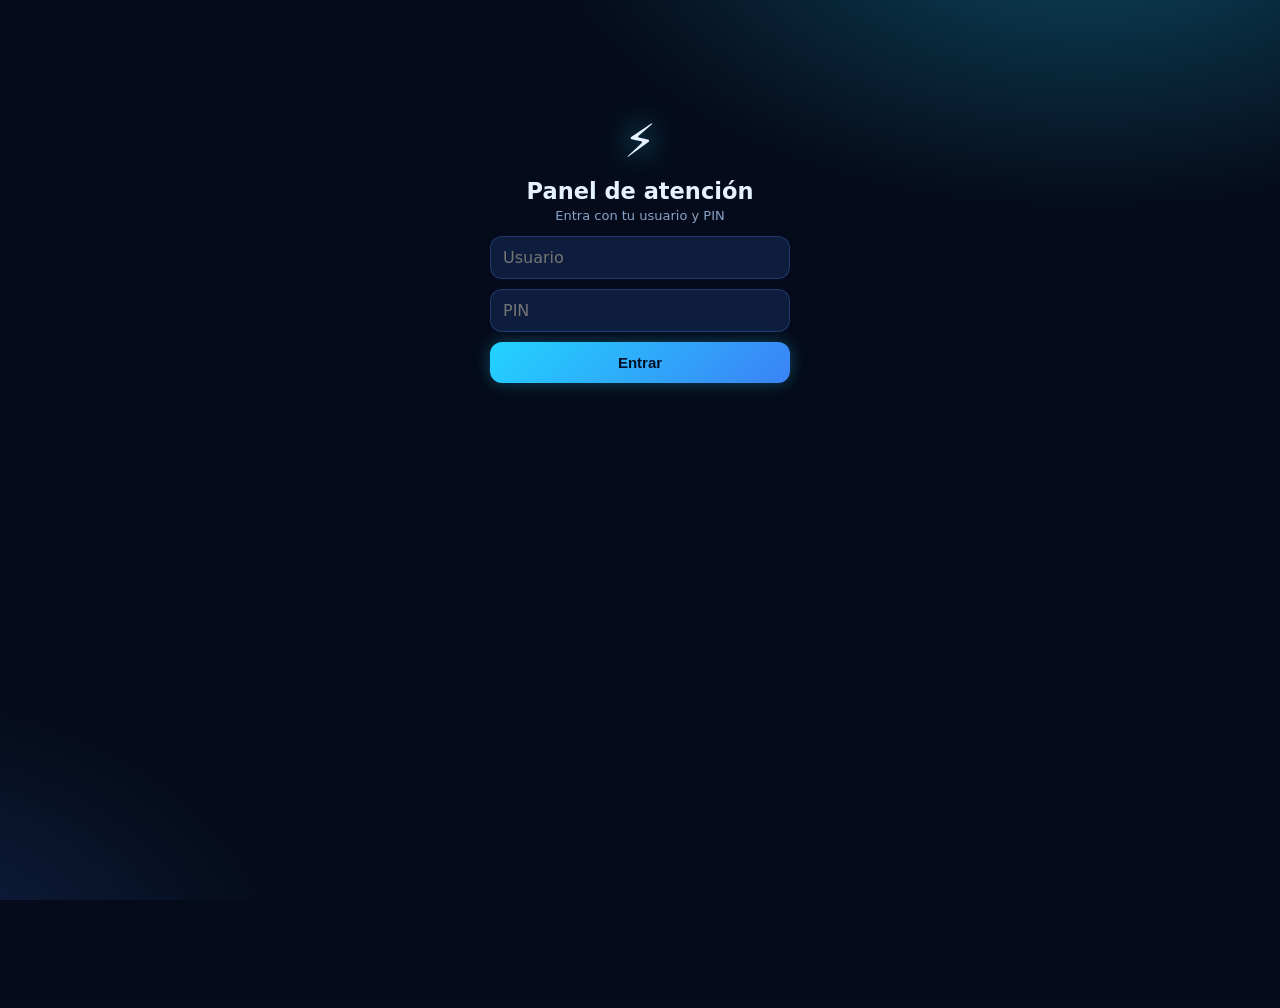
<file: backend_gs/PANEL.HTML>
<!DOCTYPE html>
<html lang="es">
<head>
<base target="_top">
<meta charset="utf-8">
<meta name="viewport" content="width=device-width, initial-scale=1">
<style>
  body[data-tema="azul"]{--bg:#050b1a;--bg2:#091531;--hdr:rgba(5,11,26,.82);--card:rgba(15,32,68,.58);--card2:#0e1d3d;--bd:rgba(90,150,255,.24);--tx:#e6f2ff;--mu:#8aa3c7;--pri:#22d3ff;--pri2:#3b82f6;--pri-tx:#021226;--glow:rgba(34,211,255,.30);--glow2:rgba(59,130,246,.22);--ok:#2ef2a5;--wa:#ffc247;--ba:#ff5c8a;--vio:#b9a2ff;--botbg:rgba(59,130,246,.20)}
  body[data-tema="violeta"]{--bg:#0a0620;--bg2:#140b38;--hdr:rgba(10,6,32,.82);--card:rgba(42,24,96,.58);--card2:#1a0f45;--bd:rgba(160,120,255,.26);--tx:#f1eeff;--mu:#a79ccf;--pri:#b79bff;--pri2:#7c3aed;--pri-tx:#14093a;--glow:rgba(167,139,250,.32);--glow2:rgba(236,72,153,.16);--ok:#34e8b0;--wa:#ffc247;--ba:#ff5c9a;--vio:#22d3ff;--botbg:rgba(124,58,237,.22)}
  body[data-tema="claro"]{--bg:#eef4ff;--bg2:#ffffff;--hdr:rgba(238,244,255,.88);--card:#ffffff;--card2:#f1f6ff;--bd:#cfdcf5;--tx:#0b1b3a;--mu:#5b6f93;--pri:#1976ff;--pri2:#00b8ff;--pri-tx:#ffffff;--glow:rgba(25,118,255,.20);--glow2:rgba(0,184,255,.14);--ok:#0b9d66;--wa:#b87500;--ba:#d6336c;--vio:#6d3fe0;--botbg:#e1ecff}
  *{box-sizing:border-box;-webkit-tap-highlight-color:transparent}
  body{margin:0;color:var(--tx);font:15px/1.45 system-ui,-apple-system,"Segoe UI",Roboto,sans-serif;background:var(--bg);background-image:radial-gradient(900px 500px at 85% -10%,var(--glow),transparent 60%),radial-gradient(700px 500px at -10% 110%,var(--glow2),transparent 60%);background-attachment:fixed;min-height:100vh;--navh:74px}
  h1,h2,h3,p{margin:0}
  header{position:sticky;top:0;z-index:5;background:var(--hdr);backdrop-filter:blur(14px);-webkit-backdrop-filter:blur(14px);padding:10px 16px;display:flex;align-items:center;gap:10px}
  header::after{content:"";position:absolute;left:0;right:0;bottom:0;height:1px;background:linear-gradient(90deg,transparent,var(--pri),transparent);opacity:.7}
  header h1{font-size:18px;font-weight:700}
  main{padding:14px 16px;max-width:1180px;margin:0 auto}
  #shell{padding-bottom:var(--navh)}
  #nav{position:fixed;bottom:0;left:0;right:0;z-index:6;display:flex;background:var(--hdr);backdrop-filter:blur(14px);-webkit-backdrop-filter:blur(14px);border-top:1px solid var(--bd);padding-bottom:env(safe-area-inset-bottom)}
  #nav button{flex:1;border:0;background:none;color:var(--mu);padding:8px 2px;font-size:11px;cursor:pointer}
  #nav button span{display:block;font-size:21px;position:relative;width:fit-content;margin:0 auto}
  #nav button.on{color:var(--pri);font-weight:700;text-shadow:0 0 12px var(--glow)}
  #nav .brand,#nav .nf{display:none}
  .bdg{position:absolute;top:-5px;right:-13px;background:var(--ba);color:#fff;font:700 10px/1 system-ui;border-radius:99px;padding:3px 5px;font-style:normal;box-shadow:0 0 10px var(--ba)}
  @media (min-width:900px){
    body{--navh:0px}
    #nav{top:0;bottom:0;right:auto;width:92px;flex-direction:column;border-top:0;border-right:1px solid var(--bd);padding:14px 6px;gap:4px}
    #nav .brand{display:block;text-align:center;font-size:26px;margin-bottom:10px;text-shadow:0 0 18px var(--pri)}
    #nav .nf{display:block;margin-top:auto}
    #nav button{border-radius:12px}
    #nav button.on{background:var(--card)}
    #shell{margin-left:92px}
  }
  .card{background:var(--card);border:1px solid var(--bd);border-radius:16px;padding:14px;margin-bottom:12px;backdrop-filter:blur(10px);-webkit-backdrop-filter:blur(10px);box-shadow:0 8px 30px rgba(0,0,0,.22)}
  .g .card{margin-bottom:0}
  .hv{transition:box-shadow .2s,border-color .2s,transform .2s;cursor:default}
  .hv:hover{box-shadow:0 0 22px var(--glow);border-color:var(--pri)}
  .top{display:flex;justify-content:space-between;gap:8px;align-items:flex-start}
  .id{font-weight:700}
  .mut{color:var(--mu);font-size:13px}
  .l{font-size:12px;color:var(--mu)}
  .v{font-size:26px;font-weight:700;color:var(--pri);text-shadow:0 0 18px var(--glow);line-height:1.2}
  .badge{font-size:11px;font-weight:700;padding:3px 9px;border-radius:99px;background:var(--card2);color:var(--mu);white-space:nowrap}
  .b-PENDIENTE_PAGO{background:rgba(255,194,71,.16);color:var(--wa)}
  .b-CONFIRMADO,.b-PREPARANDO,.b-EMPACADO{background:rgba(34,211,255,.14);color:var(--pri)}
  .b-DESPACHADO,.b-EN_RUTA{background:rgba(167,139,250,.18);color:var(--vio)}
  .b-ENTREGADO{background:rgba(46,242,165,.14);color:var(--ok)}
  .b-CANCELADO,.b-INCIDENCIA{background:rgba(255,92,138,.15);color:var(--ba)}
  .prods{margin:8px 0;white-space:pre-line}
  .tot{font-weight:700;font-size:17px}
  .warn{margin-top:6px;color:var(--wa);font-weight:600}
  .row{display:flex;gap:8px;margin-top:10px;flex-wrap:wrap}
  .btn{flex:1;min-width:110px;border:0;border-radius:12px;padding:12px;font-size:15px;font-weight:700;background:linear-gradient(135deg,var(--pri),var(--pri2));color:var(--pri-tx);text-align:center;text-decoration:none;cursor:pointer;box-shadow:0 0 16px var(--glow);transition:transform .1s,box-shadow .2s}
  .btn:hover{box-shadow:0 0 26px var(--glow)}
  .btn:active{transform:scale(.97)}
  .btn.sec{background:var(--card2);color:var(--tx);box-shadow:none;border:1px solid var(--bd);font-weight:600}
  .btn.red{background:linear-gradient(135deg,var(--ba),#ff8a5c);color:#fff}
  .btn.sm{flex:0;min-width:0;padding:8px 12px;font-size:14px}
  .btn:disabled{opacity:.5;box-shadow:none}
  .chips{display:flex;gap:8px;overflow-x:auto;padding-bottom:8px}
  .chip{border:1px solid var(--bd);background:var(--card2);color:var(--tx);border-radius:99px;padding:7px 14px;white-space:nowrap;font-size:14px;cursor:pointer;transition:box-shadow .2s}
  .chip.on{background:linear-gradient(135deg,var(--pri),var(--pri2));color:var(--pri-tx);border-color:transparent;font-weight:700;box-shadow:0 0 14px var(--glow)}
  input,select,textarea{width:100%;padding:11px 12px;border:1px solid var(--bd);border-radius:12px;background:var(--card2);color:var(--tx);font-size:16px;font-family:inherit;outline:none}
  input:focus,select:focus,textarea:focus{border-color:var(--pri);box-shadow:0 0 0 3px var(--glow)}
  label{display:block;margin-top:10px;font-size:13px;color:var(--mu)}
  .fgrid{display:grid;grid-template-columns:repeat(auto-fit,minmax(150px,1fr));gap:8px;margin-top:8px}
  .g{display:grid;gap:12px;margin-bottom:12px}
  .g2{grid-template-columns:repeat(auto-fit,minmax(150px,1fr))}
  .g4{grid-template-columns:repeat(auto-fit,minmax(160px,1fr))}
  .g3{grid-template-columns:repeat(auto-fit,minmax(min(100%,330px),1fr))}
  .anim{animation:fi .45s ease both}
  @keyframes fi{from{opacity:0;transform:translateY(8px)}to{opacity:1;transform:none}}
  @keyframes sh{0%{background-position:200% 0}100%{background-position:-200% 0}}
  .sk{height:14px;border-radius:8px;background:linear-gradient(90deg,var(--card2),var(--bd),var(--card2));background-size:200% 100%;animation:sh 1.3s infinite}
  @media (prefers-reduced-motion:reduce){*{animation:none!important;transition:none!important}}
  .dl{font-size:12px;font-weight:700}.dl.up{color:var(--ok)}.dl.dn{color:var(--ba)}
  .al{display:flex;align-items:center;gap:10px;padding:10px;margin-top:8px;border-radius:12px;background:var(--card2);border-left:3px solid var(--pri);cursor:pointer}
  .al.rojo{border-left-color:var(--ba)}.al.amarillo{border-left-color:var(--wa)}
  .al .ic{font-size:20px}
  .cb{flex:1;min-width:0}
  .nm{overflow:hidden;text-overflow:ellipsis;white-space:nowrap;min-width:0}
  .big{text-align:center;cursor:pointer}.big .em{font-size:30px}
  .donut{width:120px;height:120px;border-radius:50%;display:flex;align-items:center;justify-content:center;flex:none;box-shadow:0 0 22px var(--glow)}
  .donut div{width:78px;height:78px;border-radius:50%;background:var(--bg2);display:flex;flex-direction:column;align-items:center;justify-content:center}
  .donut b{font-size:20px}.donut span{font-size:11px;color:var(--mu)}
  .leg{flex:1;min-width:0;font-size:13px}.leg div{display:flex;align-items:center;gap:6px;margin:3px 0}.leg i{width:10px;height:10px;border-radius:3px;flex:none}
  .rk{margin:10px 0}.bar{height:8px;border-radius:99px;background:var(--card2);margin-top:4px;overflow:hidden}
  .bar i{display:block;height:100%;border-radius:99px;background:linear-gradient(90deg,var(--pri2),var(--pri));box-shadow:0 0 10px var(--glow)}
  .hb{display:flex;align-items:flex-end;gap:3px;height:120px;margin-top:10px}
  .hc{flex:1;height:100%;display:flex;flex-direction:column;justify-content:flex-end;align-items:center}
  .hc i{display:block;width:100%;border-radius:4px 4px 0 0;background:var(--pri2);opacity:.55}
  .hc i.top{background:var(--pri);opacity:1;box-shadow:0 0 12px var(--glow)}
  .hc span{font-size:10px;color:var(--mu);height:14px}
  .board{display:flex;gap:12px;overflow-x:auto;padding-bottom:10px;align-items:flex-start}
  .col{min-width:250px;flex:1;background:var(--card);border:1px solid var(--bd);border-radius:16px;padding:10px}
  .mini{background:var(--card2);border:1px solid var(--bd);border-radius:12px;padding:10px;margin-top:8px}
  .av{width:42px;height:42px;border-radius:50%;display:flex;align-items:center;justify-content:center;font-weight:700;flex:none}
  .ov{position:fixed;inset:0;background:rgba(2,6,16,.65);display:flex;align-items:flex-end;justify-content:center;z-index:20;backdrop-filter:blur(4px)}
  .modal{background:var(--bg2);border:1px solid var(--bd);width:100%;max-width:520px;border-radius:20px 20px 0 0;padding:18px;max-height:90vh;overflow:auto;box-shadow:0 -10px 40px var(--glow)}
  .modal h3{margin:0 0 6px}
  @media (min-width:900px){.ov{align-items:center}.modal{border-radius:20px}}
  #toast{position:fixed;left:12px;right:12px;bottom:calc(var(--navh) + 14px);z-index:30;padding:12px 14px;border-radius:14px;color:#04121f;background:var(--ok);display:none;font-weight:600;max-width:520px;margin:0 auto;box-shadow:0 0 24px var(--glow)}
  #toast.err{background:var(--ba);color:#fff}#toast.warn{background:var(--wa)}
  #busy{position:fixed;inset:0;background:rgba(2,6,16,.5);display:none;align-items:center;justify-content:center;z-index:40;color:#fff;font-weight:700}
  #login{max-width:340px;margin:12vh auto;padding:0 20px;text-align:center}
  #login .logo{font-size:46px;text-shadow:0 0 28px var(--pri)}
  #login input{margin-top:10px}
  .hide{display:none!important}
  .empty{text-align:center;color:var(--mu);padding:40px 0}
  .tile{text-align:center;cursor:pointer;padding:18px 10px}.tile .em{font-size:30px}
  /* chats */
  .chatwrap{display:grid;grid-template-columns:1fr;height:calc(100vh - 58px - var(--navh) - 28px);height:calc(100dvh - 58px - var(--navh) - 28px);min-height:340px}
  .lista{overflow:auto;min-height:0}
  .conv{display:none;flex-direction:column;min-height:0;background:var(--card);border:1px solid var(--bd);border-radius:16px;overflow:hidden}
  .chatwrap.abierto .lista{display:none}.chatwrap.abierto .conv{display:flex}
  @media (min-width:900px){.chatwrap{grid-template-columns:340px 1fr;gap:12px}.lista,.chatwrap.abierto .lista{display:block}.conv,.chatwrap.abierto .conv{display:flex}.back{display:none}}
  .ci{display:flex;gap:10px;padding:10px;border-radius:14px;cursor:pointer;border:1px solid transparent}
  .ci.act,.ci:hover{background:var(--card);border-color:var(--bd)}
  .prev{overflow:hidden;text-overflow:ellipsis;white-space:nowrap;flex:1;min-width:0}
  .nbadge{background:linear-gradient(135deg,var(--pri),var(--pri2));color:var(--pri-tx);border-radius:99px;font-size:12px;font-weight:700;padding:1px 8px}
  .chead{display:flex;align-items:center;gap:8px;padding:10px 12px;border-bottom:1px solid var(--bd)}
  .cinfo{border-bottom:1px solid var(--bd);padding:8px 12px;font-size:14px}
  .cinfo summary{cursor:pointer;color:var(--mu)}
  .msgs{flex:1;overflow:auto;padding:12px;display:flex;flex-direction:column;gap:6px;min-height:0}
  .m{max-width:82%;padding:8px 11px;border-radius:14px;overflow-wrap:anywhere;white-space:pre-wrap}
  .m.in{align-self:flex-start;background:var(--card2);border:1px solid var(--bd);border-bottom-left-radius:4px}
  .m.out{align-self:flex-end;background:linear-gradient(135deg,var(--pri),var(--pri2));color:var(--pri-tx);border-bottom-right-radius:4px}
  .m.out.bot{background:var(--botbg);color:var(--tx);border:1px solid var(--bd)}
  .meta{font-size:11px;opacity:.75;margin-top:3px}
  .meta.fail{opacity:1;font-weight:700;color:var(--ba)}
  .media img{max-width:100%;max-height:320px;border-radius:10px;display:block;cursor:zoom-in}
  .dia{align-self:center;font-size:12px;color:var(--mu);background:var(--card2);padding:2px 10px;border-radius:99px;border:1px solid var(--bd)}
  .aviso{padding:8px 12px;font-size:13px;background:rgba(255,194,71,.15);color:var(--wa)}
  .aviso.red{background:rgba(255,92,138,.15);color:var(--ba)}
  .compose{display:flex;gap:8px;padding:10px;border-top:1px solid var(--bd);align-items:flex-end}
  .compose textarea{flex:1;resize:none;max-height:120px;line-height:1.3}
  #rap{padding:6px 10px 0;margin:0}
</style>
</head>
<body data-tema="azul">

<div id="login">
  <div class="logo">⚡</div>
  <h2>Panel de atención</h2>
  <p class="mut">Entra con tu usuario y PIN</p>
  <input id="usr" autocapitalize="none" autocomplete="username" placeholder="Usuario">
  <input id="pin" type="password" autocomplete="current-password" placeholder="PIN">
  <div class="row"><button class="btn" id="lg-ok">Entrar</button></div>
  <p id="lg-err" class="mut" style="color:var(--ba);margin-top:10px"></p>
</div>

<div id="app" class="hide">
  <nav id="nav"></nav>
  <div id="shell">
    <header>
      <button class="btn sec sm hide" id="hback">‹</button>
      <h1 id="htitle"></h1>
      <span style="flex:1"></span>
      <span class="mut" id="quien"></span>
      <button class="btn sec sm" id="refrescar" title="Actualizar">⟳</button>
    </header>
    <main id="main"></main>
  </div>
</div>

<datalist id="transps"><option value="Cargo Expreso"><option value="Forza"></datalist>
<div id="toast"></div>
<div id="busy">Procesando…</div>

<script>
const FLUJO = { PENDIENTE_PAGO:'CONFIRMADO', CONFIRMADO:'PREPARANDO', PREPARANDO:'EMPACADO', EMPACADO:'DESPACHADO', DESPACHADO:'EN_RUTA', EN_RUTA:'ENTREGADO' };
const SIG_TXT = { PENDIENTE_PAGO:'✅ Confirmar pago', CONFIRMADO:'🛠️ Preparar', PREPARANDO:'📦 Empacado', EMPACADO:'🚚 Despachar', DESPACHADO:'🛵 En ruta', EN_RUTA:'🎉 Entregado' };
const ESTADO_COL = { PENDIENTE_PAGO:'#ffc247', CONFIRMADO:'#22d3ff', PREPARANDO:'#3b82f6', EMPACADO:'#6366f1', DESPACHADO:'#a78bfa', EN_RUTA:'#c084fc', ENTREGADO:'#2ef2a5', INCIDENCIA:'#ff9f43', CANCELADO:'#ff5c8a' };
const ICON = { photo:'📸', clock:'⏰', truck:'🚚', 'message-circle':'💬', package:'📦' };
const NAV = [['inicio','🏠','Inicio'],['chats','💬','Chats'],['pedidos','📦','Pedidos'],['clientes','👥','Clientes'],['mas','🧰','Más']];
const SUB = { inventario:1, pagos:1, ruta:1, equipo:1, rapidas:1 };
const TITULOS = { chats:'Chats', pedidos:'Pedidos', clientes:'Clientes', mas:'Herramientas', inventario:'Inventario', pagos:'Verificar pagos', ruta:'Ruta del día', equipo:'Equipo', rapidas:'Respuestas rápidas' };
const PERIODOS = [['hoy','Hoy'],['7d','7 días'],['30d','30 días'],['mes','Este mes']];
const TEMAS = { azul:'Azul neón', violeta:'Violeta neón', claro:'Claro' };

let TOKEN='', ME=null, ADMIN=false, ESTADOS=[], RAPIDAS=[], TAB='inicio', TORRE=null, PERIODO='hoy';
let PEDIDOS=[], PRODS=[], CLIENTES=[], CHATS=[], CHAT=null, POLL_BUSY=false, TICK=0, PREV_SL=null;
let FCHAT='todos', QCHAT='';
const PF = { estado:'activos', pago:'todos', muni:'todos', rango:'todos', q:'', orden:'recientes', vista:'lista' };
const CF = { seg:'todos', q:'', orden:'gasto' };
const IF = { q:'', f:'todos' };
const MEDIA = {}, MEDIA_PEND = {};
let SONIDO = true;
try { SONIDO = localStorage.getItem('sonido') !== '0'; } catch (e) {}

/* ================= Utilidades ================= */
const $ = s => document.querySelector(s);
const $$ = s => Array.from(document.querySelectorAll(s));
const esc = s => String(s == null ? '' : s).replace(/&/g,'&amp;').replace(/</g,'&lt;').replace(/>/g,'&gt;').replace(/"/g,'&quot;').replace(/'/g,'&#39;');
const fmt = t => esc(t).replace(/\*([^*\n]+)\*/g,'<b>$1</b>').replace(/(^|[\s(])_([^_\n]+)_(?=$|[\s).,!?])/g,'$1<i>$2</i>');
const Q = n => 'Q' + Number(n || 0).toLocaleString('en-US', { minimumFractionDigits:2, maximumFractionDigits:2 });
const Q0 = n => 'Q' + Math.round(Number(n || 0)).toLocaleString('en-US');
const pintar = h => { $('#main').innerHTML = h; };
function skeleton() { return '<div class="g g2">' + [1,2,3,4].map(() => '<div class="card"><div class="sk" style="width:50%"></div><div class="sk" style="width:80%;height:26px;margin-top:10px"></div></div>').join('') + '</div>'; }
function avColor(s) { let h = 0; for (const ch of String(s)) h = (h * 31 + ch.charCodeAt(0)) % 360; return 'hsl(' + h + ' 85% 62%)'; }
function avatar(nom) { const ini = (String(nom).replace(/[^A-Za-z0-9ÁÉÍÓÚÑáéíóúñ]/g,'')[0] || '#').toUpperCase(); return '<div class="av" style="background:' + avColor(nom) + ';color:#06101f">' + esc(ini) + '</div>'; }

function tema(t) { document.body.dataset.tema = t; try { localStorage.setItem('tema', t); } catch (e) {} }
try { tema(localStorage.getItem('tema') || 'azul'); } catch (e) {}

function ping() {
  if (!SONIDO) return;
  try {
    if (navigator.vibrate) navigator.vibrate(60);
    const a = new (window.AudioContext || window.webkitAudioContext)();
    const o = a.createOscillator(), g = a.createGain();
    o.frequency.value = 880; g.gain.value = 0.06; o.connect(g); g.connect(a.destination); o.start();
    setTimeout(() => { o.stop(); a.close(); }, 140);
  } catch (e) {}
}

function api(accion, datos) {
  return new Promise((ok, fail) => {
    google.script.run
      .withSuccessHandler(ok)
      .withFailureHandler(e => {
        const m = String((e && e.message) || e).replace(/^Error:\s*/, '');
        if (m.indexOf('SESION') > -1) cerrarSesion('Tu sesión venció. Entra otra vez.');
        fail(new Error(m));
      })
      .panelApi(TOKEN, accion, datos || {});
  });
}
function toast(msg, tipo) {
  const t = $('#toast'); t.textContent = msg; t.className = tipo || ''; t.style.display = 'block';
  clearTimeout(toast.h); toast.h = setTimeout(() => { t.style.display = 'none'; }, tipo ? 6000 : 3000);
}
function busy(v) { $('#busy').style.display = v ? 'flex' : 'none'; }

function copiarViejo(t, ok) {
  const a = document.createElement('textarea'); a.value = t; document.body.appendChild(a); a.select();
  try { document.execCommand('copy'); ok(); } catch (e) { toast('No pude copiar; selecciona el texto.', 'warn'); }
  a.remove();
}
function copiar(t) {
  const ok = () => toast('📋 Copiado');
  if (navigator.clipboard && navigator.clipboard.writeText) navigator.clipboard.writeText(t).then(ok).catch(() => copiarViejo(t, ok));
  else copiarViejo(t, ok);
}

function modal(o) {
  return new Promise(res => {
    const ov = document.createElement('div'); ov.className = 'ov';
    const box = document.createElement('div'); box.className = 'modal';
    const campos = o.campos || [];
    box.innerHTML = '<h3>' + esc(o.titulo) + '</h3>' + (o.texto ? '<p class="mut">' + esc(o.texto) + '</p>' : '') +
      campos.map(c => {
        let inp;
        if (c.tipo === 'select') {
          inp = '<select id="f_' + c.id + '">' + c.opciones.map(x => {
            const v = Array.isArray(x) ? x[0] : x, t = Array.isArray(x) ? x[1] : x;
            return '<option value="' + esc(v) + '"' + (v === c.valor ? ' selected' : '') + '>' + esc(t) + '</option>'; }).join('') + '</select>';
        } else if (c.tipo === 'area') {
          inp = '<textarea id="f_' + c.id + '" rows="' + (c.filas || 7) + '">' + esc(c.valor == null ? '' : c.valor) + '</textarea>';
        } else {
          inp = '<input id="f_' + c.id + '" type="' + (c.tipo || 'text') + '" value="' + esc(c.valor == null ? '' : c.valor) + '" placeholder="' + esc(c.ph || '') + '"' +
                (c.lista ? ' list="' + c.lista + '"' : '') + (c.modo ? ' inputmode="' + c.modo + '"' : '') + '>';
        }
        return '<label>' + esc(c.label) + inp + '</label>';
      }).join('') +
      '<div class="row"><button class="btn sec" id="m_no">Cancelar</button><button class="btn ' + (o.peligro ? 'red' : '') + '" id="m_ok">' + esc(o.ok || 'Aceptar') + '</button></div>';
    ov.appendChild(box); document.body.appendChild(ov);
    const cerrar = v => { ov.remove(); res(v); };
    box.querySelector('#m_no').onclick = () => cerrar(null);
    box.querySelector('#m_ok').onclick = () => {
      const v = {}; campos.forEach(c => { v[c.id] = box.querySelector('#f_' + c.id).value.trim(); }); cerrar(v);
    };
    const f = box.querySelector('input,select,textarea'); if (f && !o.sinFoco) f.focus();
  });
}

/* ================= Gráficas (SVG / CSS) ================= */
function areaChart(labels, vals) {
  const W = 600, H = 150, P = 8, n = vals.length;
  const max = Math.max(...vals, 1);
  const x = i => n === 1 ? W / 2 : P + i * (W - 2 * P) / (n - 1);
  const y = v => H - P - (v / max) * (H - 2 * P - 14);
  const pts = vals.map((v, i) => [x(i), y(v)]);
  const line = pts.map((p, i) => (i ? 'L' : 'M') + p[0].toFixed(1) + ' ' + p[1].toFixed(1)).join(' ');
  const area = line + ' L' + pts[n - 1][0].toFixed(1) + ' ' + (H - P) + ' L' + pts[0][0].toFixed(1) + ' ' + (H - P) + ' Z';
  const dots = n <= 31 ? pts.map((p, i) => '<circle cx="' + p[0].toFixed(1) + '" cy="' + p[1].toFixed(1) + '" r="4" style="fill:var(--bg2);stroke:var(--pri);stroke-width:2"><title>' + esc(labels[i]) + ' · ' + Q0(vals[i]) + '</title></circle>').join('') : '';
  return '<svg viewBox="0 0 ' + W + ' ' + H + '" style="width:100%;height:auto;margin-top:8px"><defs><linearGradient id="ga" x1="0" y1="0" x2="0" y2="1"><stop offset="0" style="stop-color:var(--pri);stop-opacity:.45"/><stop offset="1" style="stop-color:var(--pri);stop-opacity:0"/></linearGradient></defs>' +
    '<path d="' + area + '" fill="url(#ga)"/><path d="' + line + '" fill="none" style="stroke:var(--pri);stroke-width:2.5;filter:drop-shadow(0 0 6px var(--glow))" stroke-linejoin="round"/>' + dots + '</svg>';
}
function barrasHoras(h) {
  const max = Math.max(...h, 1);
  return '<div class="hb">' + h.map((v, i) => '<div class="hc" title="' + i + ':00 · ' + v + ' pedido(s)"><i class="' + (v === max && v > 0 ? 'top' : '') + '" style="height:' + Math.max(4, v / max * 88) + '%"></i><span>' + (i % 3 === 0 ? i : '') + '</span></div>').join('') + '</div>';
}
function donut(items, total, unidad) {
  let acc = 0;
  const seg = items.filter(i => i.v > 0).map(i => { const a = acc / total * 360; acc += i.v; return i.c + ' ' + a.toFixed(1) + 'deg ' + (acc / total * 360).toFixed(1) + 'deg'; }).join(',');
  return '<div style="display:flex;gap:14px;align-items:center;margin-top:10px"><div class="donut" style="background:conic-gradient(' + (seg || 'var(--bd) 0deg 360deg') + ')"><div><b>' + total + '</b><span>' + unidad + '</span></div></div>' +
    '<div class="leg">' + (items.filter(i => i.v > 0).map(i => '<div><i style="background:' + i.c + '"></i><span class="nm">' + esc(i.n) + '</span><b style="margin-left:auto">' + i.v + '</b></div>').join('') || '<span class="mut">Sin datos</span>') + '</div></div>';
}
function rank(items, f) {
  const max = Math.max(...items.map(i => i.v), 1);
  return items.length ? items.map(i => '<div class="rk"><div class="top"><span class="nm">' + esc(i.n) + '</span><b>' + f(i) + '</b></div><div class="bar"><i style="width:' + Math.max(3, i.v / max * 100) + '%"></i></div></div>').join('')
                      : '<div class="empty" style="padding:14px 0">Sin datos en este período</div>';
}
function animarContadores(quieto) {
  $$('[data-n]').forEach(el => {
    const fin = Number(el.dataset.n), f = el.dataset.f;
    const fv = v => f === 'q' ? Q0(v) : f === 'q2' ? Q(v) : Math.round(v).toLocaleString('en-US');
    if (quieto) { el.textContent = fv(fin); return; }
    const t0 = performance.now();
    const paso = t => { const k = Math.min(1, (t - t0) / 700); el.textContent = fv(fin * (1 - Math.pow(1 - k, 3))); if (k < 1) requestAnimationFrame(paso); };
    requestAnimationFrame(paso);
  });
}

/* ================= Sesión y navegación ================= */
function cerrarSesion(msg) {
  TOKEN = ''; CHAT = null; PREV_SL = null;
  try { sessionStorage.removeItem('tok'); } catch (e) {}
  $('#app').classList.add('hide'); $('#login').classList.remove('hide');
  $('#lg-err').textContent = msg || ''; $('#pin').value = '';
}
function armarNav() {
  $('#nav').innerHTML = '<div class="brand">⚡</div>' +
    NAV.map(n => '<button data-tab="' + n[0] + '"><span>' + n[1] + '<i id="b_' + n[0] + '" class="bdg hide">0</i></span>' + n[2] + '</button>').join('') +
    '<div class="nf"><button id="nsalir"><span>⎋</span>Salir</button></div>';
  $$('#nav button[data-tab]').forEach(b => { b.onclick = () => mostrarTab(b.dataset.tab); });
  $('#nsalir').onclick = () => cerrarSesion('');
}
function badge(id, n) { const b = $('#b_' + id); if (b) { b.textContent = n; b.classList.toggle('hide', !n); } }

async function arrancar() {
  const r = await api('init');
  ME = r.ses; ADMIN = ME.r === 'admin'; ESTADOS = r.estados; RAPIDAS = r.rapidas || [];
  $('#login').classList.add('hide'); $('#app').classList.remove('hide');
  $('#quien').textContent = (ADMIN ? '👑 ' : '') + ME.n;
  armarNav();
  mostrarTab('inicio');
}
$('#lg-ok').onclick = async () => {
  $('#lg-err').textContent = '';
  try {
    const r = await api('login', { usuario: $('#usr').value.trim(), pin: $('#pin').value.trim() });
    TOKEN = r.token;
    try { sessionStorage.setItem('tok', TOKEN); } catch (e) {}
    await arrancar();
  } catch (e) { TOKEN = ''; $('#lg-err').textContent = e.message; }
};
$('#pin').addEventListener('keydown', e => { if (e.key === 'Enter') $('#lg-ok').click(); });
$('#hback').onclick = () => mostrarTab('mas');
$('#refrescar').onclick = () => { if (TAB === 'chats') { cargarChats().catch(() => {}); pollChat(true); } else mostrarTab(TAB); };
try { TOKEN = sessionStorage.getItem('tok') || ''; } catch (e) {}
if (TOKEN) arrancar().catch(() => {});

async function mostrarTab(t, arg) {
  TAB = t;
  const base = SUB[t] ? 'mas' : t;
  $$('#nav button[data-tab]').forEach(b => b.classList.toggle('on', b.dataset.tab === base));
  $('#htitle').textContent = t === 'inicio' ? (ADMIN ? '⚡ Centro de mando' : '⚡ Mi turno') : (TITULOS[t] || '');
  $('#hback').classList.toggle('hide', !SUB[t]);
  try {
    if (t === 'chats') { armarChats(); await cargarChats(); if (arg) await abrirChat(arg); else if (CHAT) pollChat(false); return; }
    pintar(skeleton());
    if (t === 'inicio')     return ADMIN ? await vistaInicioAdmin() : await vistaInicioOp();
    if (t === 'pedidos')    return await vistaPedidos();
    if (t === 'clientes')   return await vistaClientes();
    if (t === 'mas')        return vistaMas();
    if (t === 'inventario') return await vistaInventario();
    if (t === 'pagos')      return await vistaPagos();
    if (t === 'ruta')       return await vistaRuta();
    if (t === 'equipo')     return await vistaEquipo();
    if (t === 'rapidas')    return vistaRapidas();
  } catch (e) { if (TAB === t && TOKEN) pintar('<div class="empty">' + esc(e.message) + '</div>'); }
}

/* ================= INICIO ================= */
function htmlTorre(t) {
  const it = t.alertas;
  return '<div class="card anim"><div class="top"><b>🚨 Torre de control</b><span class="mut">' + (it.length ? it.length + ' pendiente(s)' : 'Todo en orden') + '</span></div>' +
    (it.length ? it.map((a, i) => '<div class="al ' + a.n + '" data-al="' + i + '"><div class="ic">' + (ICON[a.ic] || '•') + '</div><div class="cb"><div class="nm">' + esc(a.t) + '</div><div class="mut nm">' + esc(a.d) + '</div></div><span>›</span></div>').join('')
                : '<div class="empty" style="padding:18px 0">Nada urgente por ahora ✨</div>') + '</div>';
}
function ligarTorre() {
  $$('[data-al]').forEach(x => { x.onclick = () => accionAlerta(TORRE.alertas[x.dataset.al].a); });
}
function accionAlerta(a) {
  if (a.t === 'chat') mostrarTab('chats', a.tel);
  else if (a.t === 'pagos') mostrarTab('pagos');
  else if (a.t === 'inv') { if (ADMIN) mostrarTab('inventario'); else toast('El inventario lo revisa el administrador.', 'warn'); }
}
function actualizarBadgeInicio() { badge('inicio', TORRE ? TORRE.alertas.filter(a => a.n === 'rojo').length : 0); }

async function vistaInicioAdmin(quieto) {
  const [d, t, e] = await Promise.all([api('dashboard', { periodo: PERIODO }), api('torre'), api('equipo')]);
  if (TAB !== 'inicio') return;
  TORRE = t; actualizarBadgeInicio();
  const k = d.kpi;
  const dl = v => v == null ? '' : '<span class="dl ' + (v >= 0 ? 'up' : 'dn') + '">' + (v >= 0 ? '▲' : '▼') + ' ' + Math.abs(v) + '%</span> ';
  const kp = (lab, n, f, sub) => '<div class="card anim"><p class="l">' + lab + '</p><p class="v" data-n="' + n + '" data-f="' + f + '">0</p><p class="l">' + sub + '</p></div>';
  const pctEnt = k.pedidos ? Math.round(k.entregados / k.pedidos * 100) : 0;
  const est = Object.keys(ESTADO_COL).map(n => ({ n: n.replace('_', ' '), v: d.estados[n] || 0, c: ESTADO_COL[n] })).filter(x => x.v > 0);
  const totE = est.reduce((a, x) => a + x.v, 0);
  const pc = { 'Link / transferencia':'#22d3ff', 'Contra entrega':'#ffc247', 'Pagado con puntos':'#a78bfa' };
  const pg = Object.keys(d.pagos).map(n => ({ n: n, v: d.pagos[n], c: pc[n] || '#8aa3c7' }));
  const totP = pg.reduce((a, x) => a + x.v, 0);
  const sv = d.serie, totS = sv.ventas.reduce((a, b) => a + b, 0);
  const eq = e.equipo;

  pintar(
    '<div class="chips">' + PERIODOS.map(p => '<button class="chip' + (p[0] === PERIODO ? ' on' : '') + '" data-p="' + p[0] + '">' + p[1] + '</button>').join('') + '</div>' +
    '<div class="g g4">' +
      kp('💰 Ventas', k.ventas, 'q', dl(k.dVentas) + 'vs período anterior') +
      kp('🧾 Pedidos', k.pedidos, 'n', dl(k.dPedidos) + k.unidades + ' unidades') +
      kp('🎯 Ticket promedio', k.ticket, 'q2', 'por pedido') +
      kp('⏳ Por cobrar', t.porCobrar, 'q', t.cnt.pagos + ' link(s) pendientes') +
      kp('✅ Entregados', k.entregados, 'n', pctEnt + '% de los pedidos') +
      kp('❌ Cancelados', k.cancelados, 'n', 'en el período') +
      kp('🎁 Descuentos', k.descuentos, 'q', 'regalados a clientes') +
      kp('👤 Clientes activos', k.clientes, 'n', 'compraron en el período') +
    '</div>' +
    '<div class="g g3">' + htmlTorre(t) +
      '<div class="card anim"><div class="top"><b>📈 ' + (PERIODO === 'hoy' ? 'Ventas · últimos 7 días' : 'Ventas por día') + '</b><span class="mut">' + Q0(totS) + '</span></div>' + areaChart(sv.labels, sv.ventas) +
        '<div class="top mut" style="font-size:11px"><span>' + esc(sv.labels[0]) + '</span><span>' + esc(sv.labels[sv.labels.length - 1]) + '</span></div></div>' +
      '<div class="card anim"><div class="top"><b>🕒 Pedidos por hora</b><span class="mut">hora del día</span></div>' + barrasHoras(d.horas) + '</div>' +
    '</div>' +
    '<div class="g g3">' +
      '<div class="card anim"><b>📊 Estados</b>' + donut(est, totE, 'pedidos') + '</div>' +
      '<div class="card anim"><b>💳 Métodos de pago</b>' + donut(pg, totP, 'pedidos') + '</div>' +
      '<div class="card anim"><b>🏆 Más vendidos</b>' + rank(d.productos.map(p => ({ n: p.n, v: p.v, u: p.u })), i => Q0(i.v) + ' · ' + i.u + ' u') + '</div>' +
    '</div>' +
    '<div class="g g3">' +
      '<div class="card anim"><b>📍 Municipios</b>' + rank(d.munis.map(m => ({ n: m.n, v: m.v, c: m.c })), i => Q0(i.v) + ' · ' + i.c + ' ped.') + '</div>' +
      '<div class="card anim"><b>🧑‍💼 Equipo</b>' + eq.map(m => '<div class="top" style="padding:8px 0;align-items:center"><div style="display:flex;gap:10px;align-items:center">' + avatar(m.n) + '<div><div class="id">' + esc(m.n) + '</div><div class="mut">' + (m.r === 'admin' ? 'Administrador' : 'Operador') + (m.ult ? ' · último ' + esc(m.ult) : '') + '</div></div></div><b>' + m.msgs + ' msg</b></div>').join('') +
        '<p class="mut" style="margin-top:6px">Mensajes enviados desde el panel (últimos ~1,500 del chat).</p></div>' +
    '</div>');
  $$('[data-p]').forEach(c => { c.onclick = () => { PERIODO = c.dataset.p; pintar(skeleton()); vistaInicioAdmin(); }; });
  ligarTorre(); animarContadores(quieto);
}

async function vistaInicioOp(quieto) {
  const t = await api('torre');
  if (TAB !== 'inicio') return;
  TORRE = t; actualizarBadgeInicio();
  const c = t.cnt;
  const big = (e, n, lab, go) => '<div class="card hv big anim" data-go="' + go + '"><div class="em">' + e + '</div><p class="v" data-n="' + n + '" data-f="n">0</p><p class="l">' + lab + '</p></div>';
  pintar('<p class="mut" style="margin-bottom:12px">Hola, ' + esc(ME.n) + ' 👋 Esto es lo que necesita atención ahora.</p>' +
    '<div class="g g2">' + big('📸', c.comprobantes, 'Comprobantes por verificar', 'pagos') + big('💬', c.sinResp, 'Chats sin responder', 'sinresp') +
      big('📦', c.despachar, 'Por despachar', 'despacho') + big('🚚', c.camino, 'En camino', 'ruta') + '</div>' + htmlTorre(t));
  $$('[data-go]').forEach(x => {
    x.onclick = () => {
      const g = x.dataset.go;
      if (g === 'pagos') mostrarTab('pagos');
      else if (g === 'ruta') mostrarTab('ruta');
      else if (g === 'sinresp') { FCHAT = 'sinresp'; mostrarTab('chats'); }
      else if (g === 'despacho') { PF.estado = 'despacho'; mostrarTab('pedidos'); }
    };
  });
  ligarTorre(); animarContadores(quieto);
}

/* ================= CHATS ================= */
async function cargarChats() {
  const r = await api('chats');
  CHATS = r.chats;
  if (CHAT) CHATS.forEach(c => { if (c.tel === CHAT.tel) c.sinLeer = 0; });
  const sl = CHATS.filter(c => c.sinLeer > 0).length;
  badge('chats', sl);
  if (PREV_SL !== null && sl > PREV_SL) { ping(); toast('💬 Mensaje nuevo'); }
  PREV_SL = sl;
  if (TAB === 'chats') renderLista();
}

function armarChats() {
  pintar('<div class="chatwrap' + (CHAT ? ' abierto' : '') + '" id="cw"><div class="lista"><input id="qchat" type="search" placeholder="🔎 Buscar nombre o teléfono" value="' + esc(QCHAT) + '">' +
    '<div class="chips" id="fchips" style="margin-top:10px"></div><div id="items"></div></div><div class="conv" id="conv"></div></div>');
  $('#qchat').oninput = function () { QCHAT = this.value; renderLista(); };
  renderLista(); renderConv();
}

function renderLista() {
  if (!$('#items')) return;
  const q = QCHAT.toLowerCase();
  const fs = [['todos','Todos'],['sinleer','Sin leer'],['sinresp','Sin responder'],['mios','Míos'],['asesor','Piden asesor']];
  $('#fchips').innerHTML = fs.map(f => '<button class="chip' + (f[0] === FCHAT ? ' on' : '') + '" data-f="' + f[0] + '">' + f[1] + '</button>').join('');
  $$('#fchips .chip').forEach(c => { c.onclick = () => { FCHAT = c.dataset.f; renderLista(); }; });
  const ahora = Date.now();
  const lista = CHATS.filter(c => {
    if (FCHAT === 'sinleer' && !c.sinLeer) return false;
    if (FCHAT === 'sinresp' && !(c.ultDir === 'IN' && ahora - c.ts >= 300000 && ahora - c.ts <= 86400000)) return false;
    if (FCHAT === 'mios' && !(c.humano && c.asignado === ME.n)) return false;
    if (FCHAT === 'asesor' && !(c.humano && c.motivo)) return false;
    return !q || (c.nombre + ' ' + c.tel).toLowerCase().indexOf(q) > -1;
  });
  let h = lista.length ? '' : '<div class="empty">No hay conversaciones aquí</div>';
  lista.forEach(c => {
    const nom = c.nombre || ('+' + c.tel);
    h += '<div class="ci' + (CHAT && CHAT.tel === c.tel ? ' act' : '') + '" data-tel="' + esc(c.tel) + '">' + avatar(nom) +
      '<div class="cb"><div class="top"><b class="nm">' + esc(nom) + '</b><span class="mut" style="white-space:nowrap">' + esc(c.fecha) + '</span></div>' +
      '<div class="top"><span class="mut prev">' + (c.ultDir === 'OUT' ? 'Tú: ' : '') + esc(c.ultTxt) + '</span>' + (c.sinLeer ? '<span class="nbadge">' + c.sinLeer + '</span>' : '') + '</div>' +
      ((c.humano || c.motivo) ? '<div style="margin-top:4px">' + (c.motivo ? '<span class="badge b-INCIDENCIA">🙋 ' + esc(c.motivo) + '</span> ' : '') + (c.humano ? '<span class="badge">🧑 ' + esc(c.asignado || 'Empleado') + '</span>' : '') + '</div>' : '') +
      '</div></div>';
  });
  $('#items').innerHTML = h;
  $$('#items .ci').forEach(x => { x.onclick = () => abrirChat(x.dataset.tel); });
}

async function abrirChat(tel) {
  const c = CHATS.filter(x => x.tel === tel)[0];
  CHAT = { tel: tel, nombre: c ? c.nombre : '', msgs: [], fila: 0, modo: 'BOT', asignado: '', motivo: '', info: null, pedidos: [] };
  if (c) c.sinLeer = 0;
  if ($('#cw')) $('#cw').classList.add('abierto');
  renderLista(); renderConv();
  await pollChat(true);
  cargarChats().catch(() => {});
}
function cerrarChat() {
  CHAT = null;
  if ($('#cw')) $('#cw').classList.remove('abierto');
  renderLista(); renderConv();
}

function renderConv() {
  const el = $('#conv'); if (!el) return;
  if (!CHAT) { el.innerHTML = '<div class="empty" style="margin:auto">Elige una conversación 💬</div>'; return; }
  el.innerHTML =
    '<div class="chead"><button class="btn sec sm back" id="cback">←</button><div style="flex:1;min-width:0"><div class="id nm" id="cnom"></div><div class="mut nm" id="csub"></div></div><button class="btn sec sm" id="cmodo"></button></div>' +
    '<details class="cinfo"><summary>👤 Cliente y pedidos</summary><div id="cinfob" class="mut">Cargando…</div></details>' +
    '<div class="msgs" id="msgs"></div><div class="aviso hide" id="aviso"></div><div class="chips" id="rap"></div>' +
    '<div class="compose"><textarea id="txt" rows="1" placeholder="Escribe un mensaje…"></textarea><button class="btn sm" id="send" style="min-width:64px">➤</button></div>';
  $('#cback').onclick = cerrarChat; $('#cmodo').onclick = cambiarModo; $('#send').onclick = enviar;
  const t = $('#txt');
  t.oninput = () => autoAlto(t);
  t.onkeydown = e => { if (e.key === 'Enter' && !e.shiftKey && window.matchMedia('(pointer:fine)').matches) { e.preventDefault(); enviar(); } };
  $('#rap').innerHTML = RAPIDAS.map((r, i) => '<button class="chip" data-r="' + i + '">' + esc(r.length > 30 ? r.slice(0, 30) + '…' : r) + '</button>').join('');
  $$('#rap .chip').forEach(c => { c.onclick = () => { t.value = RAPIDAS[c.dataset.r]; autoAlto(t); t.focus(); }; });
  renderHead(); renderMsgs(true); renderInfo();
}
function autoAlto(t) { t.style.height = 'auto'; t.style.height = Math.min(t.scrollHeight, 120) + 'px'; }

function ventanaAbierta() {
  if (!CHAT) return false;
  for (let i = CHAT.msgs.length - 1; i >= 0; i--) if (CHAT.msgs[i].dir === 'IN') return (Date.now() - CHAT.msgs[i].ts) < 86400000;
  return false;
}
function renderHead() {
  if (!CHAT || !$('#cnom')) return;
  $('#cnom').textContent = CHAT.nombre || ('+' + CHAT.tel);
  $('#csub').textContent = '+' + CHAT.tel + (CHAT.motivo ? ' · 🙋 ' + CHAT.motivo : '');
  $('#cmodo').textContent = CHAT.modo === 'HUMANO' ? '🧑 ' + (CHAT.asignado || 'Empleado') : '🤖 Bot';
  renderAviso();
}
function renderAviso() {
  const a = $('#aviso'); if (!a || !CHAT) return;
  const ab = ventanaAbierta();
  $('#txt').disabled = !ab; $('#send').disabled = !ab;
  if (!ab) { a.className = 'aviso red'; a.textContent = '⏰ Pasaron más de 24 h desde el último mensaje del cliente. WhatsApp no permite enviar texto libre; solo plantillas aprobadas.'; }
  else if (CHAT.modo !== 'HUMANO') { a.className = 'aviso'; a.textContent = '🤖 El bot está atendiendo. Si respondes, tomas la conversación y el bot se calla.'; }
  else a.className = 'aviso hide';
}
async function cambiarModo() {
  if (!CHAT) return;
  const aH = CHAT.modo !== 'HUMANO';
  const r = await modal({ titulo: aH ? 'Tomar la conversación' : 'Devolver al bot',
    texto: aH ? 'El bot dejará de responderle a este cliente mientras tú lo atiendes (hasta 12 h).' : 'El bot volverá a responderle al cliente.', ok: 'Confirmar', sinFoco: true });
  if (!r) return;
  try { await api('modo', { tel: CHAT.tel, modo: aH ? 'HUMANO' : 'BOT' }); await pollChat(false); cargarChats().catch(() => {}); } catch (e) { toast(e.message, 'err'); }
}

function burbuja(m) {
  const out = m.dir === 'OUT', bot = out && m.autor === 'BOT';
  let c = '';
  if (m.media && m.tipo === 'image') {
    const ch = MEDIA[m.media];
    c += '<div class="media" data-id="' + esc(m.media) + '"' + (ch ? ' data-ok="1"' : '') + '>' + (ch ? '<img src="data:' + ch.mime + ';base64,' + ch.b64 + '" alt="imagen">' : '📷 Cargando imagen…') + '</div>';
    if (m.texto) c += '<div>' + fmt(m.texto) + '</div>';
  } else if (m.media) c += '<button class="btn sec sm" data-doc="' + esc(m.media) + '">📄 ' + esc(m.texto || 'Abrir archivo') + '</button>';
  else if (m.tipo === 'interactive' && !out) c += '<i>🔘 ' + esc(m.texto) + '</i>';
  else c += '<div>' + fmt(m.texto || '[' + m.tipo + ']') + '</div>';
  const fallo = out && m.cod !== 200;
  return '<div class="m ' + (out ? 'out' : 'in') + (bot ? ' bot' : '') + '">' + c + '<div class="meta' + (fallo ? ' fail' : '') + '">' + (out ? esc(m.autor) + ' · ' : '') + esc(m.hora) + (fallo ? ' · ⚠ no entregado' : '') + '</div></div>';
}
function renderMsgs(abajo) {
  const box = $('#msgs'); if (!box || !CHAT) return;
  const cerca = abajo || (box.scrollHeight - box.scrollTop - box.clientHeight < 80);
  let h = '', dia = '';
  CHAT.msgs.forEach(m => { if (m.dia !== dia) { dia = m.dia; h += '<div class="dia">' + esc(dia) + '</div>'; } h += burbuja(m); });
  box.innerHTML = h || '<div class="empty">Aún no hay mensajes con este cliente.</div>';
  if (cerca) box.scrollTop = box.scrollHeight;
  cargarMediasVisibles();
}
function renderInfo() {
  const el = $('#cinfob'); if (!el || !CHAT) return;
  if (!CHAT.info) { el.textContent = 'Cargando…'; return; }
  const i = CHAT.info;
  el.innerHTML = 'Compras recibidas: <b>' + esc(i.compras) + '</b> · Puntos: <b>' + esc(i.puntos) + '</b> · En proceso: <b>' + esc(i.pend) + '</b>' +
    (CHAT.pedidos.length ? '<div style="margin-top:8px">' + CHAT.pedidos.map(p => '<div class="top" style="padding:4px 0"><span>' + esc(p.id) + ' · ' + esc(p.total) + '</span><span class="badge b-' + esc(p.estado) + '">' + esc(p.estado.replace('_', ' ')) + '</span></div>').join('') + '</div><div class="row"><button class="btn sec sm" id="verped">Ver pedidos de este cliente</button></div>' : '<div style="margin-top:6px">Sin pedidos todavía.</div>');
  const b = $('#verped'); if (b) b.onclick = () => { PF.q = CHAT.tel; PF.estado = 'todos'; mostrarTab('pedidos'); };
}
async function pollChat(completo) {
  if (!CHAT || (POLL_BUSY && !completo)) return;
  const tel = CHAT.tel; POLL_BUSY = true;
  try {
    const r = await api('chat', { tel: tel, desde: completo ? 0 : CHAT.fila, leer: true });
    if (!CHAT || CHAT.tel !== tel) return;
    CHAT.msgs = r.completo ? r.msgs : CHAT.msgs.concat(r.msgs);
    CHAT.fila = r.fila; CHAT.modo = r.modo; CHAT.asignado = r.asignado; CHAT.motivo = r.motivo;
    if (r.info) { CHAT.info = r.info; CHAT.pedidos = r.pedidos; if (r.info.nombre) CHAT.nombre = r.info.nombre; }
    renderHead();
    if (r.completo || r.msgs.length) renderMsgs(r.completo);
    if (r.info) renderInfo();
  } catch (e) { if (completo && TOKEN) toast(e.message, 'err'); }
  finally { POLL_BUSY = false; }
}
async function enviar() {
  if (!CHAT) return;
  const t = $('#txt'), b = $('#send'), texto = t.value.trim();
  if (!texto) return;
  b.disabled = true;
  try { await api('enviar', { tel: CHAT.tel, texto: texto }); t.value = ''; autoAlto(t); await pollChat(false); cargarChats().catch(() => {}); }
  catch (e) { toast(e.message, 'err'); }
  if ($('#send')) renderAviso();
}

function cargarMedia(id) {
  if (MEDIA[id]) return Promise.resolve(MEDIA[id]);
  if (!MEDIA_PEND[id]) MEDIA_PEND[id] = api('media', { id: id }).then(r => { MEDIA[id] = r; delete MEDIA_PEND[id]; return r; }).catch(e => { delete MEDIA_PEND[id]; throw e; });
  return MEDIA_PEND[id];
}
async function cargarMediasVisibles() {
  for (const el of $$('.media[data-id]:not([data-ok])')) {
    try {
      const r = await cargarMedia(el.dataset.id);
      if (!el.isConnected) continue;
      const img = new Image(); img.src = 'data:' + r.mime + ';base64,' + r.b64; img.alt = 'imagen';
      el.innerHTML = ''; el.appendChild(img); el.dataset.ok = '1';
    } catch (e) { if (el.isConnected) el.textContent = '📷 No se pudo cargar la imagen'; }
  }
}
async function abrirDoc(id) {
  busy(true);
  try {
    const r = await cargarMedia(id);
    const bin = atob(r.b64), arr = new Uint8Array(bin.length);
    for (let i = 0; i < bin.length; i++) arr[i] = bin.charCodeAt(i);
    const url = URL.createObjectURL(new Blob([arr], { type: r.mime }));
    const a = document.createElement('a'); a.href = url; a.download = r.nombre || 'archivo'; document.body.appendChild(a); a.click(); a.remove();
    setTimeout(() => URL.revokeObjectURL(url), 30000);
  } catch (e) { toast(e.message, 'err'); }
  busy(false);
}
document.addEventListener('click', e => {
  const im = e.target.closest && e.target.closest('.media img');
  if (im) {
    const ov = document.createElement('div'); ov.className = 'ov'; ov.style.alignItems = 'center';
    const big = new Image(); big.src = im.src; big.style.cssText = 'max-width:96vw;max-height:92vh;border-radius:10px';
    ov.appendChild(big); ov.onclick = () => ov.remove(); document.body.appendChild(ov); return;
  }
  const dc = e.target.closest && e.target.closest('[data-doc]');
  if (dc) abrirDoc(dc.dataset.doc);
});

/* ================= PEDIDOS ================= */
const ESTADO_FILTROS = [['activos','Activos'],['pago','Por pagar'],['despacho','Por despachar'],['ruta','En camino'],['entregados','Entregados'],['cancelados','Cancelados'],['todos','Todos']];
const COLS = ['PENDIENTE_PAGO','CONFIRMADO','PREPARANDO','EMPACADO','DESPACHADO','EN_RUTA'];
const tipoPago = p => p.pago.indexOf('Zigi') > -1 ? 'link' : (p.pago.indexOf('puntos') > -1 ? 'puntos' : 'efectivo');
function limiteRango(r) {
  const h0 = new Date(); h0.setHours(0, 0, 0, 0); const d0 = h0.getTime(), dia = 86400000;
  return { hoy:{ d:d0, h:Infinity }, ayer:{ d:d0 - dia, h:d0 }, '7d':{ d:d0 - 6 * dia, h:Infinity }, '30d':{ d:d0 - 29 * dia, h:Infinity } }[r];
}
function pasaPed(p) {
  const e = p.estado, f = PF.estado;
  if (f === 'activos' && (e === 'ENTREGADO' || e === 'CANCELADO')) return false;
  if (f === 'pago' && e !== 'PENDIENTE_PAGO') return false;
  if (f === 'despacho' && ['CONFIRMADO','PREPARANDO','EMPACADO'].indexOf(e) < 0) return false;
  if (f === 'ruta' && e !== 'DESPACHADO' && e !== 'EN_RUTA') return false;
  if (f === 'entregados' && e !== 'ENTREGADO') return false;
  if (f === 'cancelados' && e !== 'CANCELADO') return false;
  if (PF.pago !== 'todos' && tipoPago(p) !== PF.pago) return false;
  if (PF.muni !== 'todos' && p.muni !== PF.muni) return false;
  if (PF.rango !== 'todos') { const l = limiteRango(PF.rango); if (p.ts < l.d || p.ts >= l.h) return false; }
  const q = PF.q.toLowerCase();
  return !q || (p.id + ' ' + p.nombre + ' ' + p.tel + ' ' + p.productos).toLowerCase().indexOf(q) > -1;
}

async function vistaPedidos() {
  const r = await api('pedidos');
  if (TAB !== 'pedidos') return;
  PEDIDOS = r.pedidos; armarPedidos();
}
function armarPedidos() {
  const munis = Array.from(new Set(PEDIDOS.map(p => p.muni).filter(Boolean))).sort();
  const sel = (id, val, opts) => '<select id="' + id + '">' + opts.map(o => '<option value="' + esc(o[0]) + '"' + (o[0] === val ? ' selected' : '') + '>' + esc(o[1]) + '</option>').join('') + '</select>';
  pintar('<input id="busq" type="search" placeholder="🔎 Buscar pedido, cliente, teléfono o producto" value="' + esc(PF.q) + '">' +
    '<div class="chips" id="pchips" style="margin-top:10px"></div>' +
    '<div class="fgrid">' +
      sel('f_rango', PF.rango, [['todos','📅 Todas las fechas'],['hoy','Hoy'],['ayer','Ayer'],['7d','Últimos 7 días'],['30d','Últimos 30 días']]) +
      sel('f_pago', PF.pago, [['todos','💳 Todos los pagos'],['link','Link / transferencia'],['efectivo','Contra entrega'],['puntos','Pagado con puntos']]) +
      sel('f_muni', PF.muni, [['todos','📍 Todos los municipios']].concat(munis.map(m => [m, m]))) +
      sel('f_orden', PF.orden, [['recientes','↓ Más recientes'],['antiguos','↑ Más antiguos'],['total','💰 Mayor total']]) +
    '</div><div class="top" style="margin:10px 0;align-items:center"><span class="mut" id="pres"></span><div style="display:flex;gap:6px"><button class="chip" data-v="lista">☰ Lista</button><button class="chip" data-v="tablero">▦ Tablero</button><button class="chip" id="plimpiar">✕ Limpiar</button></div></div><div id="plista"></div>');
  $('#busq').oninput = function () { PF.q = this.value; renderPedLista(); };
  [['f_rango','rango'],['f_pago','pago'],['f_muni','muni'],['f_orden','orden']].forEach(p => { $('#' + p[0]).onchange = function () { PF[p[1]] = this.value; renderPedLista(); }; });
  $$('[data-v]').forEach(c => { c.onclick = () => { PF.vista = c.dataset.v; renderPedLista(); }; });
  $('#plimpiar').onclick = () => { Object.assign(PF, { estado:'activos', pago:'todos', muni:'todos', rango:'todos', q:'', orden:'recientes' }); armarPedidos(); };
  $('#plista').onclick = accionPedido;
  renderPedLista();
}
function renderPedLista() {
  $('#pchips').innerHTML = ESTADO_FILTROS.map(f => '<button class="chip' + (f[0] === PF.estado ? ' on' : '') + '" data-f="' + f[0] + '">' + f[1] + '</button>').join('');
  $$('#pchips .chip').forEach(c => { c.onclick = () => { PF.estado = c.dataset.f; renderPedLista(); }; });
  $$('[data-v]').forEach(c => c.classList.toggle('on', c.dataset.v === PF.vista));
  let lista = PEDIDOS.filter(pasaPed);
  if (PF.orden === 'antiguos') lista = lista.slice().reverse();
  else if (PF.orden === 'total') lista = lista.slice().sort((a, b) => b.totalN - a.totalN);
  $('#pres').textContent = lista.length + ' pedido(s) · ' + Q(lista.reduce((a, p) => a + p.totalN, 0));
  $('#plista').innerHTML = !lista.length ? '<div class="empty">No hay pedidos con estos filtros 🎉</div>' : (PF.vista === 'tablero' ? tableroHtml(lista) : lista.map(cardPedido).join(''));
}
function cardPedido(p) {
  const sig = FLUJO[p.estado], id = esc(p.id);
  return '<div class="card hv"><div class="top"><div><div class="id">' + id + '</div><div class="mut">' + esc(p.fecha) + ' · ' + esc(p.nombre || 'Sin nombre') + '</div></div><span class="badge b-' + esc(p.estado) + '">' + esc(p.estado.replace('_', ' ')) + '</span></div>' +
    '<div class="prods">' + esc(p.productos.split(' | ').join('\n')) + '</div><div class="tot">' + esc(p.total) + '</div>' +
    '<div class="mut">' + esc(p.pago) + (p.descuento ? ' · Desc. ' + esc(p.descuento) : '') + '</div>' +
    '<div class="mut" style="margin-top:6px">📍 ' + esc(p.muni) + (p.zona ? ', zona ' + esc(p.zona) : '') + ', ' + esc(p.depto) + '<br>🏠 ' + esc(p.dir) + '</div>' +
    (p.guia ? '<div class="mut">🚚 ' + esc(p.transp) + ' · Guía ' + esc(p.guia) + '</div>' : '') +
    (p.comprobante && p.estado === 'PENDIENTE_PAGO' ? '<div class="warn">📸 Comprobante recibido ' + esc(p.comprobante) + '</div>' : '') +
    '<div class="row">' + (sig ? '<button class="btn" data-a="sig" data-id="' + id + '">' + SIG_TXT[p.estado] + '</button>' : '') + '<button class="btn sec" data-a="otro" data-id="' + id + '">Otro estado</button></div>' +
    '<div class="row">' + ((p.estado === 'PENDIENTE_PAGO' || p.pago.indexOf('Zigi') > -1) ? '<button class="btn sec" data-a="link" data-id="' + id + '">💳 ' + (p.link ? 'Reenviar link' : 'Enviar link') + '</button>' : '') +
    '<button class="btn sec" data-a="chat" data-id="' + id + '">💬 Chat</button><button class="btn sec" data-a="etq" data-id="' + id + '">🏷️ Etiqueta</button></div></div>';
}
function tableroHtml(lista) {
  return '<div class="board">' + COLS.map(e => {
    const items = lista.filter(p => p.estado === e);
    return '<div class="col"><div class="top" style="align-items:center"><span class="badge b-' + e + '">' + e.replace('_', ' ') + '</span><b>' + items.length + '</b></div>' +
      (items.map(p => '<div class="mini"><div class="top"><b>' + esc(p.id) + '</b><span>' + esc(p.total) + '</span></div><div class="mut nm">' + esc(p.nombre || ('+' + p.tel)) + '</div><div class="mut nm">📍 ' + esc(p.muni) + '</div>' +
        '<div class="row"><button class="btn sm" style="flex:1" data-a="sig" data-id="' + esc(p.id) + '">' + SIG_TXT[e] + '</button><button class="btn sec sm" data-a="chat" data-id="' + esc(p.id) + '">💬</button></div></div>').join('') || '<div class="mut" style="padding:12px 0;text-align:center">—</div>') + '</div>';
  }).join('') + '</div>';
}
function accionPedido(e) {
  const x = e.target.closest('[data-a]'); if (!x) return;
  const p = PEDIDOS.filter(q => q.id === x.dataset.id)[0]; if (!p) return;
  if (x.dataset.a === 'sig') cambiarEstado(p, FLUJO[p.estado]);
  if (x.dataset.a === 'otro') elegirEstado(p);
  if (x.dataset.a === 'link') enviarLink(p);
  if (x.dataset.a === 'chat') mostrarTab('chats', p.tel);
  if (x.dataset.a === 'etq') etiqueta(p);
}
async function elegirEstado(p) {
  const r = await modal({ titulo: 'Cambiar estado', texto: 'Pedido ' + p.id + ' · ahora está en ' + p.estado.replace('_', ' '),
    campos: [{ id: 'estado', label: 'Nuevo estado', tipo: 'select', opciones: ESTADOS.filter(e => e !== p.estado) }], ok: 'Continuar' });
  if (r) cambiarEstado(p, r.estado);
}
async function cambiarEstado(p, estado) {
  const campos = [];
  if (estado === 'DESPACHADO') {
    campos.push({ id: 'transp', label: 'Transportista', valor: p.transp || 'Cargo Expreso', lista: 'transps' });
    campos.push({ id: 'guia', label: 'Número de guía (opcional)', valor: p.guia || '' });
  }
  const r = await modal({ titulo: 'Pasar a ' + estado.replace('_', ' '),
    texto: p.id + ' · ' + (p.nombre || p.tel) + '. Se avisará al cliente por WhatsApp.' + (estado === 'CANCELADO' ? ' El stock se devolverá al inventario.' : ''),
    campos: campos, ok: 'Confirmar', peligro: estado === 'CANCELADO', sinFoco: !campos.length });
  if (!r) return;
  busy(true);
  try {
    const res = await api('estado', { id: p.id, estado: estado, transp: r.transp || '', guia: r.guia || '' });
    if (res.duplicado) toast('Ese pedido ya estaba en ese estado.', 'warn');
    else toast(res.enviado ? '✅ Listo. ' + res.detalle : '⚠️ ' + res.detalle, res.enviado ? '' : 'warn');
  } catch (e) { toast(e.message, 'err'); }
  busy(false); mostrarTab(TAB);
}
async function enviarLink(p) {
  const r = await modal({ titulo: 'Enviar link de pago', texto: p.id + ' · ' + p.total + ' · ' + (p.nombre || p.tel),
    campos: [{ id: 'link', label: 'Link de Zigi', tipo: 'url', valor: p.link || '', ph: 'https://…' }], ok: 'Enviar al cliente' });
  if (!r) return;
  busy(true);
  try { const res = await api('link', { id: p.id, link: r.link }); toast(res.enviado ? '✅ Link enviado al cliente' : '⚠️ ' + res.detalle, res.enviado ? '' : 'warn'); }
  catch (e) { toast(e.message, 'err'); }
  busy(false); mostrarTab(TAB);
}
async function etiqueta(p) {
  const cobrar = p.pago.indexOf('Contra') === 0 ? '\n💵 COBRAR AL ENTREGAR: ' + p.total : '';
  const txt = '📦 PEDIDO ' + p.id + '\n👤 ' + (p.nombre || 'Cliente') + ' · +' + p.tel + '\n📍 ' + p.muni + (p.zona ? ', zona ' + p.zona : '') + ', ' + p.depto +
    '\n🏠 ' + p.dir + '\n🛍️ ' + p.productos.split(' | ').join(', ') + '\n💰 Total: ' + p.total + ' · ' + p.pago + cobrar;
  const r = await modal({ titulo: 'Etiqueta de envío', texto: 'Cópiala y pégala donde la necesites.', campos: [{ id: 't', label: 'Etiqueta', tipo: 'area', valor: txt }], ok: '📋 Copiar' });
  if (r) copiar(txt);
}

/* ================= CLIENTES ================= */
const SEGS = [['todos','Todos'],['vip','⭐ VIP (3+ compras)'],['puntos','Con puntos'],['nuevos','Nuevos (7 días)'],['proceso','Pedido en proceso'],['sin','Sin compras']];
function pasaCli(c) {
  if (CF.seg === 'vip' && c.compras < 3) return false;
  if (CF.seg === 'puntos' && c.puntos < 1) return false;
  if (CF.seg === 'nuevos' && !(c.regTs && Date.now() - c.regTs <= 7 * 86400000)) return false;
  if (CF.seg === 'proceso' && c.pend < 1) return false;
  if (CF.seg === 'sin' && c.compras > 0) return false;
  const q = CF.q.toLowerCase();
  return !q || (c.nombre + ' ' + c.tel).toLowerCase().indexOf(q) > -1;
}
async function vistaClientes() {
  const r = await api('clientes');
  if (TAB !== 'clientes') return;
  CLIENTES = r.clientes;
  pintar('<input id="qcli" type="search" placeholder="🔎 Buscar cliente por nombre o teléfono" value="' + esc(CF.q) + '"><div class="chips" id="cchips" style="margin-top:10px"></div>' +
    '<div class="fgrid"><select id="c_orden">' + [['gasto','💰 Mayor gasto'],['compras','Más compras'],['puntos','Más puntos'],['recientes','Más recientes']].map(o => '<option value="' + o[0] + '"' + (o[0] === CF.orden ? ' selected' : '') + '>' + o[1] + '</option>').join('') + '</select></div>' +
    '<div class="mut" id="cres" style="margin:10px 0"></div><div id="clista" class="g g3"></div>');
  $('#qcli').oninput = function () { CF.q = this.value; renderCli(); };
  $('#c_orden').onchange = function () { CF.orden = this.value; renderCli(); };
  $('#clista').onclick = e => { const x = e.target.closest('[data-chat]'); if (x) mostrarTab('chats', x.dataset.chat); };
  renderCli();
}
function renderCli() {
  $('#cchips').innerHTML = SEGS.map(s => '<button class="chip' + (s[0] === CF.seg ? ' on' : '') + '" data-s="' + s[0] + '">' + s[1] + '</button>').join('');
  $$('#cchips .chip').forEach(c => { c.onclick = () => { CF.seg = c.dataset.s; renderCli(); }; });
  const lista = CLIENTES.filter(pasaCli).sort((a, b) => CF.orden === 'compras' ? b.compras - a.compras : CF.orden === 'puntos' ? b.puntos - a.puntos : CF.orden === 'recientes' ? b.regTs - a.regTs : b.t - a.t);
  $('#cres').textContent = lista.length + ' cliente(s) · ' + lista.reduce((a, c) => a + c.puntos, 0).toLocaleString('en-US') + ' puntos en circulación';
  $('#clista').innerHTML = lista.slice(0, 120).map(c => '<div class="card hv"><div class="top" style="align-items:center"><div style="display:flex;gap:10px;align-items:center;min-width:0">' + avatar(c.nombre || c.tel) + '<div style="min-width:0"><div class="id nm">' + esc(c.nombre || 'Sin nombre') + '</div><div class="mut">+' + esc(c.tel) + '</div></div></div><span class="badge">' + c.compras + ' compra(s)</span></div>' +
    '<div class="mut" style="margin-top:8px">⭐ ' + c.puntos + ' puntos · 💰 ' + Q(c.t) + (c.pend ? ' · 📦 ' + c.pend + ' en proceso' : '') + '</div><div class="mut">🎁 ' + esc(c.proxima) + (c.registro ? ' · Registro ' + esc(c.registro) : '') + '</div>' +
    '<div class="row"><button class="btn" data-chat="' + esc(c.tel) + '">💬 Abrir chat</button><a class="btn sec" href="https://wa.me/' + esc(c.tel) + '" target="_blank" rel="noopener">WhatsApp</a></div></div>').join('') || '<div class="empty">No hay clientes con estos filtros</div>';
}

/* ================= MÁS (herramientas) ================= */
function vistaMas() {
  const c = TORRE ? TORRE.cnt : {};
  const tiles = [
    ['pagos','📸','Verificar pagos', c.comprobantes ? c.comprobantes + ' por revisar' : 'Comprobantes de clientes', false],
    ['ruta','🗺️','Ruta del día','Entregas por zona', false],
    ['inventario','🏷️','Inventario','Stock, precios y fotos', true],
    ['equipo','🧑‍💼','Equipo','Actividad de empleados', true],
    ['rapidas','⚡','Respuestas rápidas','Mensajes guardados', true],
    ['respaldo','💾','Respaldo ahora','Copia de la hoja en Drive', true],
    ['tema','🎨','Tema', TEMAS[document.body.dataset.tema] || '', false],
    ['sonido','🔔','Sonido', SONIDO ? 'Activado' : 'Apagado', false],
    ['salir','⎋','Cerrar sesión', ME.n, false]
  ].filter(x => !x[4] || ADMIN);
  pintar('<div class="g g2">' + tiles.map(x => '<div class="card hv tile anim" data-t="' + x[0] + '"><div class="em">' + x[1] + '</div><div class="id" style="margin-top:6px">' + x[2] + '</div><div class="mut">' + esc(x[3]) + '</div></div>').join('') + '</div>');
  $$('[data-t]').forEach(x => {
    x.onclick = async () => {
      const t = x.dataset.t;
      if (['pagos','ruta','inventario','equipo','rapidas'].indexOf(t) > -1) return mostrarTab(t);
      if (t === 'salir') return cerrarSesion('');
      if (t === 'sonido') { SONIDO = !SONIDO; try { localStorage.setItem('sonido', SONIDO ? '1' : '0'); } catch (e) {} if (SONIDO) ping(); return vistaMas(); }
      if (t === 'tema') {
        const r = await modal({ titulo: 'Tema', campos: [{ id: 't', label: 'Elige el estilo', tipo: 'select', opciones: Object.keys(TEMAS).map(k => [k, TEMAS[k]]), valor: document.body.dataset.tema }], ok: 'Aplicar' });
        if (r) { tema(r.t); vistaMas(); }
        return;
      }
      if (t === 'respaldo') {
        const r = await modal({ titulo: 'Respaldo ahora', texto: 'Se guardará una copia completa de la hoja en tu Drive (se conservan las últimas 14).', ok: 'Hacer respaldo', sinFoco: true });
        if (!r) return;
        busy(true);
        try { await api('respaldo'); toast('💾 Respaldo listo en Drive'); } catch (e) { toast(e.message, 'err'); }
        busy(false);
      }
    };
  });
}

/* ================= VERIFICAR PAGOS ================= */
async function vistaPagos() {
  const r = await api('comprobantes');
  if (TAB !== 'pagos') return;
  const l = r.pedidos;
  pintar((l.length ? '<p class="mut" style="margin-bottom:10px">Pedidos esperando pago. Revisa la foto del comprobante y confirma con un toque.</p>' : '') +
    (l.length ? '<div class="g g3">' + l.map(p => '<div class="card hv"><div class="top"><div><div class="id">' + esc(p.id) + '</div><div class="mut">' + esc(p.nombre || ('+' + p.tel)) + ' · ' + esc(p.fecha) + '</div></div><b style="color:var(--pri)">' + esc(p.total) + '</b></div>' +
      (p.media ? '<div class="media" data-id="' + esc(p.media) + '" style="margin-top:10px">📷 Cargando imagen…</div>' : '<div class="mut" style="margin-top:10px">Sin foto de comprobante todavía.</div>') +
      (p.comp ? '<div class="warn">📸 Comprobante recibido ' + esc(p.comp) + '</div>' : '') +
      '<div class="row"><button class="btn" data-ok="' + esc(p.id) + '">✅ Confirmar pago</button><button class="btn sec" data-ch="' + esc(p.tel) + '">💬 Chat</button></div></div>').join('') + '</div>'
      : '<div class="empty">No hay pagos pendientes 🎉</div>'));
  $$('[data-ok]').forEach(b => { b.onclick = () => { const p = l.filter(x => x.id === b.dataset.ok)[0]; cambiarEstado({ id: p.id, nombre: p.nombre, tel: p.tel, transp: '', guia: '' }, 'CONFIRMADO'); }; });
  $$('[data-ch]').forEach(b => { b.onclick = () => mostrarTab('chats', b.dataset.ch); });
  cargarMediasVisibles();
}

/* ================= RUTA DEL DÍA ================= */
let RUTA_SOLO_EFECTIVO = false;
async function vistaRuta() {
  const r = await api('pedidos');
  if (TAB !== 'ruta') return;
  PEDIDOS = r.pedidos; pintarRuta();
}
function pintarRuta() {
  const act = ['CONFIRMADO','PREPARANDO','EMPACADO','DESPACHADO','EN_RUTA'];
  const lista = PEDIDOS.filter(p => act.indexOf(p.estado) > -1 && (!RUTA_SOLO_EFECTIVO || tipoPago(p) === 'efectivo'));
  const grupos = {};
  lista.forEach(p => { const k = p.muni + (p.zona && p.zona !== 'N/A' ? ' · zona ' + p.zona : ''); (grupos[k] = grupos[k] || []).push(p); });
  const claves = Object.keys(grupos).sort((a, b) => grupos[b].length - grupos[a].length);
  const cobrar = lista.filter(p => tipoPago(p) === 'efectivo').reduce((a, p) => a + p.totalN, 0);
  pintar('<div class="chips"><button class="chip' + (!RUTA_SOLO_EFECTIVO ? ' on' : '') + '" data-r="0">Todas las entregas</button><button class="chip' + (RUTA_SOLO_EFECTIVO ? ' on' : '') + '" data-r="1">Solo contra entrega</button></div>' +
    '<div class="g g2"><div class="card"><p class="l">Entregas pendientes</p><p class="v">' + lista.length + '</p></div><div class="card"><p class="l">Efectivo por cobrar</p><p class="v">' + Q0(cobrar) + '</p></div></div>' +
    (claves.length ? claves.map(k => {
      const g = grupos[k], q = encodeURIComponent(g[0].muni + (g[0].zona && g[0].zona !== 'N/A' ? ', zona ' + g[0].zona : '') + ', ' + (g[0].depto || 'Guatemala') + ', Guatemala');
      return '<div class="card"><div class="top" style="align-items:center"><b>📍 ' + esc(k) + ' (' + g.length + ')</b><a class="btn sm" href="https://www.google.com/maps/search/?api=1&query=' + q + '" target="_blank" rel="noopener">🗺️ Maps</a></div>' +
        g.map(p => '<div class="top" style="padding:8px 0;border-top:1px solid var(--bd);margin-top:8px"><div class="cb"><div class="id">' + esc(p.nombre || ('+' + p.tel)) + ' · ' + esc(p.id) + '</div><div class="mut">🏠 ' + esc(p.dir) + '</div><div class="mut">' + esc(p.pago) + '</div></div><div style="text-align:right"><b>' + esc(p.total) + '</b><div><span class="badge b-' + esc(p.estado) + '">' + esc(p.estado.replace('_', ' ')) + '</span></div></div></div>').join('') + '</div>';
    }).join('') + '<div class="row"><button class="btn sec" id="rcopiar">📋 Copiar ruta</button></div>' : '<div class="empty">No hay entregas pendientes 🎉</div>'));
  $$('[data-r]').forEach(c => { c.onclick = () => { RUTA_SOLO_EFECTIVO = c.dataset.r === '1'; pintarRuta(); }; });
  const bc = $('#rcopiar');
  if (bc) bc.onclick = () => copiar(claves.map(k => '📍 ' + k + '\n' + grupos[k].map(p => '  • ' + (p.nombre || p.tel) + ' — ' + p.dir + ' — ' + p.total + ' (' + p.pago + ')').join('\n')).join('\n\n'));
}

/* ================= INVENTARIO (admin) ================= */
async function vistaInventario() {
  const r = await api('inventario');
  if (TAB !== 'inventario') return;
  PRODS = r.productos; armarInventario();
}
function armarInventario() {
  pintar('<div class="row" style="margin:0 0 10px"><button class="btn" id="nuevo">＋ Nuevo producto</button></div><input id="qinv" type="search" placeholder="🔎 Buscar producto o SKU" value="' + esc(IF.q) + '">' +
    '<div class="chips" id="ichips" style="margin-top:10px"></div><div class="mut" id="ires" style="margin-bottom:8px"></div><div id="ilista" class="g g3"></div>');
  $('#nuevo').onclick = nuevoProducto;
  $('#qinv').oninput = function () { IF.q = this.value; renderInv(); };
  $('#ilista').onclick = async e => {
    const g = e.target.closest('[data-g]'), f = e.target.closest('[data-f]');
    if (g) {
      const c = g.closest('.card'); busy(true);
      try { await api('producto', { sku: g.dataset.g, producto: c.querySelector('.i-nom').value, descripcion: c.querySelector('.i-desc').value, precio: c.querySelector('.i-precio').value, stock: c.querySelector('.i-stock').value, activo: c.querySelector('.i-activo').value === '1' }); toast('✅ Producto actualizado'); }
      catch (er) { toast(er.message, 'err'); }
      busy(false); vistaInventario();
    }
    if (f) {
      const inp = document.createElement('input'); inp.type = 'file'; inp.accept = 'image/*';
      inp.onchange = async () => {
        if (!inp.files[0]) return;
        busy(true);
        try { const b64 = await reducirImagen(inp.files[0], 1280); await api('foto', { sku: f.dataset.f, b64: b64 }); toast('📷 Foto guardada y enlazada'); }
        catch (er) { toast(er.message, 'err'); }
        busy(false); vistaInventario();
      };
      inp.click();
    }
  };
  renderInv();
}
function renderInv() {
  const fs = [['todos','Todos'],['bajo','Stock bajo'],['agotado','Agotados'],['oculto','Ocultos'],['sinfoto','Sin foto']];
  $('#ichips').innerHTML = fs.map(f => '<button class="chip' + (f[0] === IF.f ? ' on' : '') + '" data-f2="' + f[0] + '">' + f[1] + '</button>').join('');
  $$('#ichips .chip').forEach(c => { c.onclick = () => { IF.f = c.dataset.f2; renderInv(); }; });
  const q = IF.q.toLowerCase();
  const lista = PRODS.filter(p => {
    if (IF.f === 'bajo' && !(p.stock > 0 && p.stock <= 5)) return false;
    if (IF.f === 'agotado' && p.stock > 0) return false;
    if (IF.f === 'oculto' && p.activo) return false;
    if (IF.f === 'sinfoto' && p.foto) return false;
    return !q || (p.producto + ' ' + p.sku).toLowerCase().indexOf(q) > -1;
  });
  $('#ires').textContent = lista.length + ' producto(s)';
  $('#ilista').innerHTML = lista.map(p => '<div class="card hv"><div class="top"><div class="mut">' + esc(p.sku) + '</div><span class="badge ' + (p.activo ? 'b-ENTREGADO' : 'b-CANCELADO') + '">' + (p.activo ? 'ACTIVO' : 'OCULTO') + '</span></div>' +
    '<label>Nombre<input class="i-nom" value="' + esc(p.producto) + '"></label><label>Descripción<input class="i-desc" value="' + esc(p.descripcion) + '"></label>' +
    '<div class="fgrid"><label>Precio<input class="i-precio" type="number" inputmode="decimal" step="0.01" min="0" value="' + esc(p.precio) + '"></label><label>Stock<input class="i-stock" type="number" inputmode="numeric" step="1" min="0" value="' + esc(p.stock) + '"></label></div>' +
    '<label>Visible en el catálogo<select class="i-activo"><option value="1"' + (p.activo ? ' selected' : '') + '>Sí</option><option value="0"' + (!p.activo ? ' selected' : '') + '>No</option></select></label>' +
    '<div class="row"><button class="btn sec" data-f="' + esc(p.sku) + '">' + (p.foto ? '📷 Cambiar foto' : '📷 Subir foto') + '</button><button class="btn" data-g="' + esc(p.sku) + '">Guardar</button></div></div>').join('') || '<div class="empty">No hay productos con estos filtros</div>';
}
function reducirImagen(file, max) {
  return new Promise((ok, fail) => {
    const fr = new FileReader();
    fr.onload = () => {
      const img = new Image();
      img.onload = () => {
        const k = Math.min(1, max / Math.max(img.width, img.height));
        const c = document.createElement('canvas'); c.width = Math.round(img.width * k); c.height = Math.round(img.height * k);
        c.getContext('2d').drawImage(img, 0, 0, c.width, c.height);
        ok(c.toDataURL('image/jpeg', 0.85).split(',')[1]);
      };
      img.onerror = () => fail(new Error('No pude leer esa imagen.'));
      img.src = fr.result;
    };
    fr.onerror = () => fail(new Error('No pude leer ese archivo.'));
    fr.readAsDataURL(file);
  });
}
async function nuevoProducto() {
  const r = await modal({ titulo: 'Nuevo producto', campos: [
    { id: 'sku', label: 'SKU (ej. P003)' }, { id: 'producto', label: 'Nombre' }, { id: 'descripcion', label: 'Descripción (opcional)' },
    { id: 'precio', label: 'Precio', tipo: 'number', modo: 'decimal' }, { id: 'stock', label: 'Stock', tipo: 'number', modo: 'numeric' }], ok: 'Crear' });
  if (!r) return;
  busy(true);
  try { await api('producto', { nuevo: true, sku: r.sku, producto: r.producto, descripcion: r.descripcion, precio: r.precio, stock: r.stock, activo: true }); toast('✅ Producto creado · ahora sube su foto'); }
  catch (e) { toast(e.message, 'err'); }
  busy(false); vistaInventario();
}

/* ================= EQUIPO y RÁPIDAS (admin) ================= */
async function vistaEquipo() {
  const r = await api('equipo');
  if (TAB !== 'equipo') return;
  pintar('<div class="g g3">' + r.equipo.map(m => '<div class="card hv"><div class="top" style="align-items:center"><div style="display:flex;gap:10px;align-items:center">' + avatar(m.n) + '<div><div class="id">' + esc(m.n) + '</div><div class="mut">@' + esc(m.u) + '</div></div></div><span class="badge ' + (m.r === 'admin' ? 'b-CONFIRMADO' : '') + '">' + (m.r === 'admin' ? 'Administrador' : 'Operador') + '</span></div>' +
    '<p class="v" style="margin-top:10px">' + m.msgs + '</p><p class="l">mensajes enviados desde el panel' + (m.ult ? ' · último ' + esc(m.ult) : '') + '</p></div>').join('') + '</div>' +
    '<p class="mut">Para agregar o quitar empleados, edita la propiedad EMPLEADOS en Apps Script (Configuración del proyecto → Propiedades del script).</p>');
}
function vistaRapidas() {
  pintar('<div class="card"><b>⚡ Respuestas rápidas</b><p class="mut" style="margin:4px 0 10px">Una por línea (máximo 15). Aparecen sobre la caja de mensaje en cada chat.</p><textarea id="rtxt" rows="10">' + esc(RAPIDAS.join('\n')) + '</textarea><div class="row"><button class="btn" id="rguardar">Guardar</button></div></div>');
  $('#rguardar').onclick = async () => {
    busy(true);
    try { const r = await api('rapidas_guardar', { lista: $('#rtxt').value.split('\n') }); RAPIDAS = r.lista; toast('✅ Respuestas guardadas'); }
    catch (e) { toast(e.message, 'err'); }
    busy(false);
  };
}

/* ================= Actualización automática ================= */
setInterval(() => {
  if (!TOKEN || document.hidden || document.querySelector('.ov')) return;
  TICK++;
  if (TAB === 'chats' && CHAT) pollChat(false);
  if (TICK % 3 === 0) cargarChats().catch(() => {});
  if (TICK % 8 === 0) {
    if (TAB === 'inicio') (ADMIN ? vistaInicioAdmin(true) : vistaInicioOp(true)).catch(() => {});
    if (TAB === 'pedidos' && !(document.activeElement && /INPUT|SELECT/.test(document.activeElement.tagName)))
      api('pedidos').then(r => { if (TAB === 'pedidos' && !document.querySelector('.ov')) { PEDIDOS = r.pedidos; renderPedLista(); } }).catch(() => {});
  }
}, 8000);
</script>
</body>
</html>
</file>
